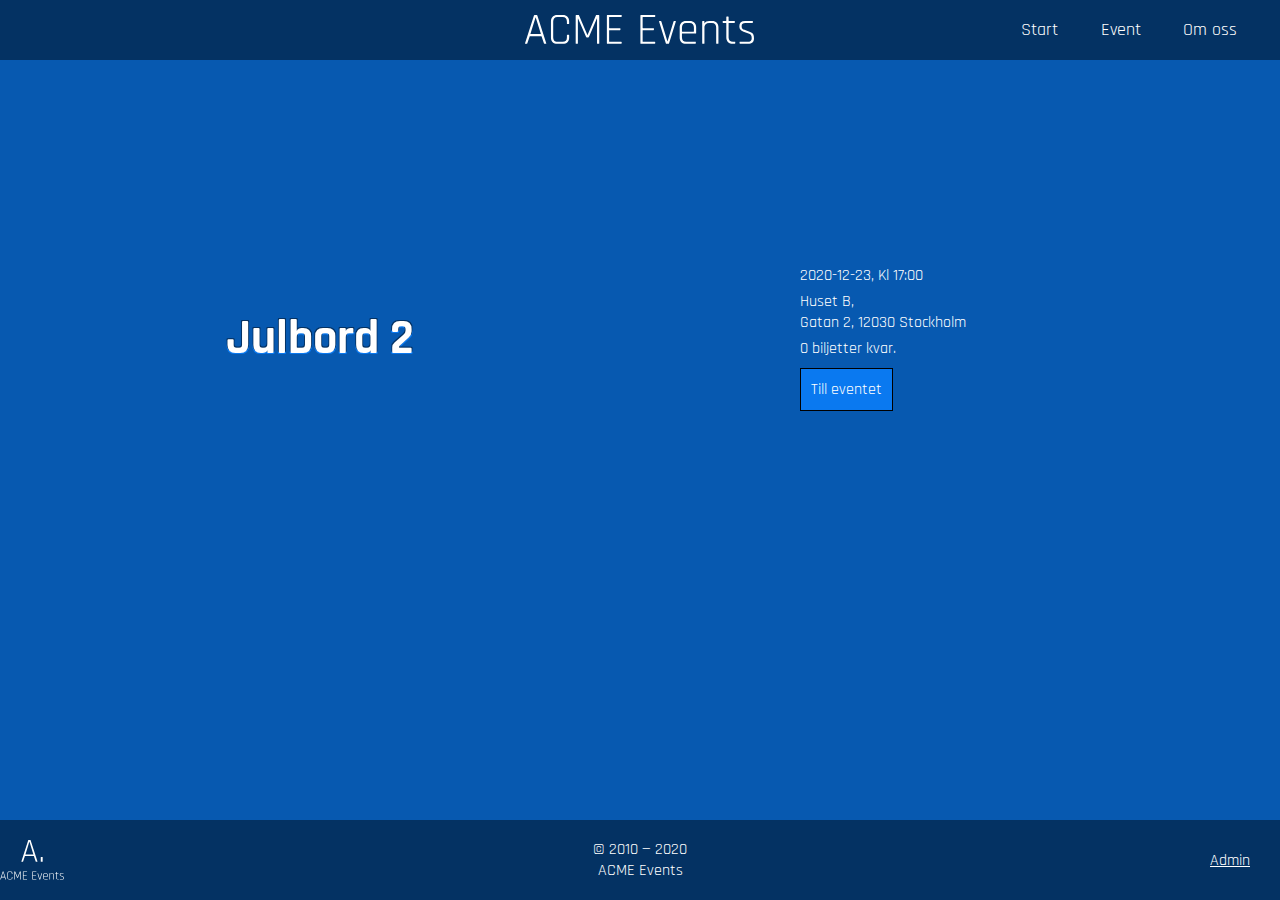
<file: index.html>
<!DOCTYPE html>
<html lang="en">
<head>
    <meta charset="UTF-8">
    <meta name="viewport" content="width=device-width, initial-scale=1.0">
    <link rel="stylesheet" href="css\main.css">
    <link rel="stylesheet" href="css\index.css">
    <script src="js\main.js"></script>
    <script src="js\index.js"></script>
    <title>ACME Events</title>
</head>
<body>¨
    <div class="wrapper_all">

        <!--Vänster skärmhalva som visar bild och eventnamn-->

        <div class="display_div" id="display">
            <div id="empty"></div>
            <div id="title">
                <h1 id="event_name"></h1>
            </div>
        </div>

        <!--Höger skärmhalva som visar information samt knapp till det aktuella eventets sida-->

        <div class="text_div">
            <div id="empty"></div>            
            <div id="inner_text">
                <p id="event_startdate"></p>
                <p id="event_location"></p>
                <p id="event_tickets"></p>
                <div id="button">
                    <a id="to_event" href="">Till eventet</a>
                </div>
            </div>            
        </div>
    </div>
</body>
</html>
</file>
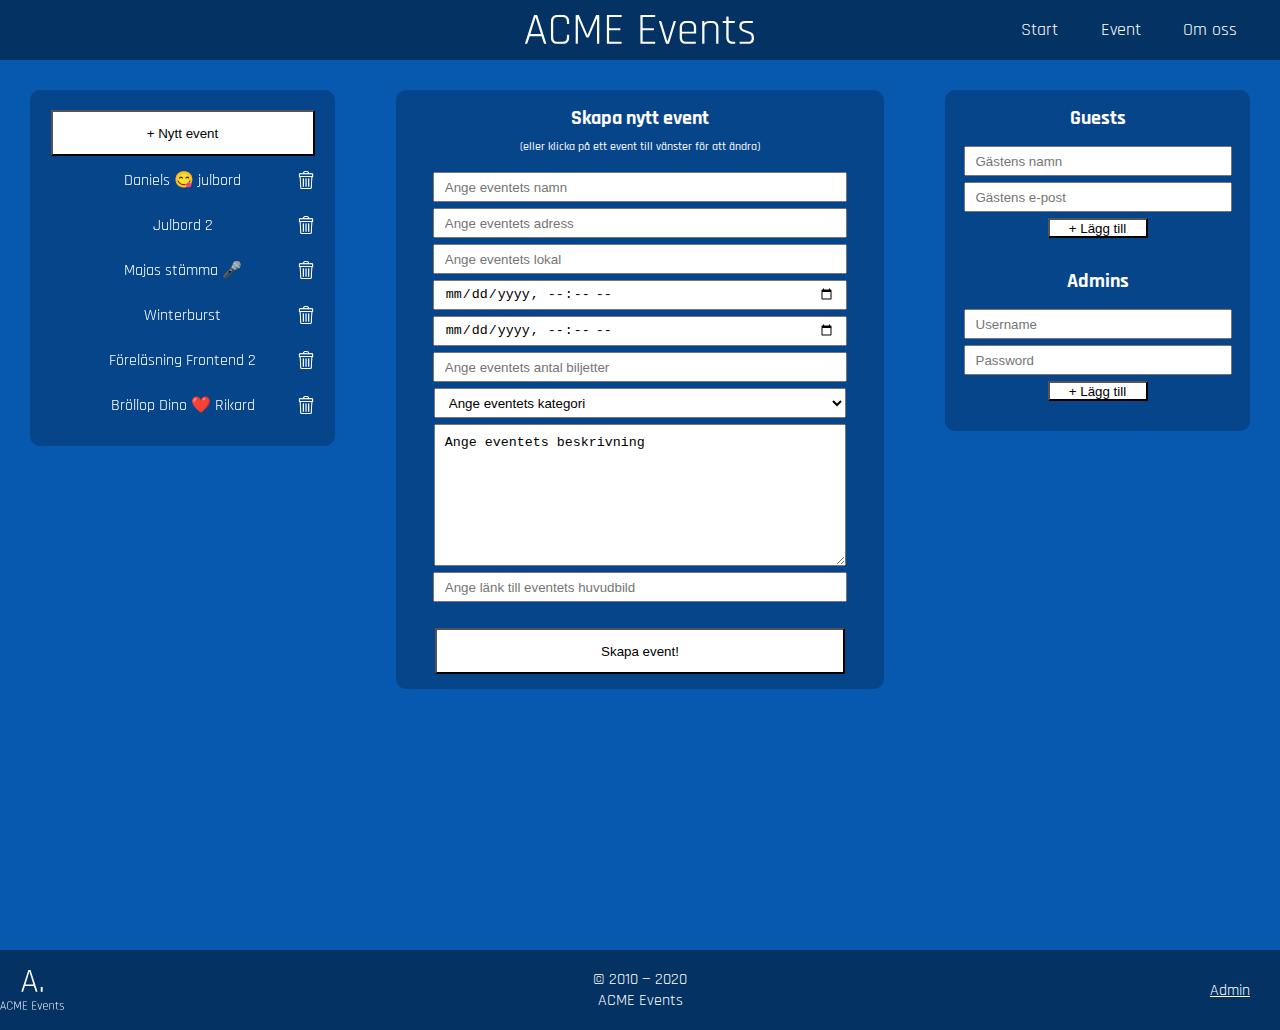
<file: admin.html>
<!DOCTYPE html>
<html lang="en">
<head>
    <meta charset="UTF-8">
    <meta name="viewport" content="width=device-width, initial-scale=1.0">
    <link rel="stylesheet" href="css\main.css">
    <link rel="stylesheet" href="css\admin.css">
    <script defer src="js\main.js"></script>
    <script defer src="js\admin.js"></script>
    <title>Admin</title>
</head>
<body>
    <div class="container">
        <div class="column">
            <button class="newEvent">+ Nytt event</button>
            <div class="eventList">
                <!--List all events here-->
            </div>
        </div>
        <div class="column center">
            <h4 class="createEvent">Skapa nytt event<br><span>(eller klicka på ett event till vänster för att ändra)</span></h4>
            <form>
                <input type="hidden" name="id" id="id" value="">
                <input type="text" name="name" id="name" placeholder="Ange eventets namn">
                <input type="text" name="address" id="address" placeholder="Ange eventets adress">
                <input type="text" name="venue" id="venue" placeholder="Ange eventets lokal">
                <input type="datetime-local" name="startDatetime" id="startDatetime" placeholder="Ange eventets start">
                <input type="datetime-local" name="endDatetime" id="endDatetime" placeholder="Ange eventets slut">
                <input type="number" name="tickets" id="tickets" placeholder="Ange eventets antal biljetter">
                <select name="category" id="category">
                    <option value="">Ange eventets kategori</option>
                    <option value="Catering">Catering</option>
                    <option value="Bröllop">Bröllop</option>
                    <option value="Konserter">Konserter</option>
                    <option value="Festivaler">Festivaler</option>
                    <option value="Utbildningar">Utbildningar</option>
                </select>
                <textarea type="text" name="description" id="description">Ange eventets beskrivning</textarea>
                <input type="text" name="image" id="image" placeholder="Ange länk till eventets huvudbild">
            </form>
            <button class="eventbtn">Skapa event!</button>
        </div>
        <div class="column">
            <h4>Guests</h4>
            <input type="text" name="guestName" id="guestName" placeholder="Gästens namn">
            <input type="text" name="guestEmail" id="guestEmail" placeholder="Gästens e-post">
            <button class="addGuest">+ Lägg till</button>
            <div class="guestsList">
                <!--List all event guests here-->
            </div>
            <h4>Admins</h4>
            <input type="text" name="adminUser" id="adminUser" placeholder="Username">
            <input type="password" name="adminPassword" id="adminPassword" placeholder="Password">
            <button class="addAdmin">+ Lägg till</button>
            <div class="adminsList">
                <!--List all event admins here-->
            </div>
        </div>
    </div>
</body>
</html>
</file>
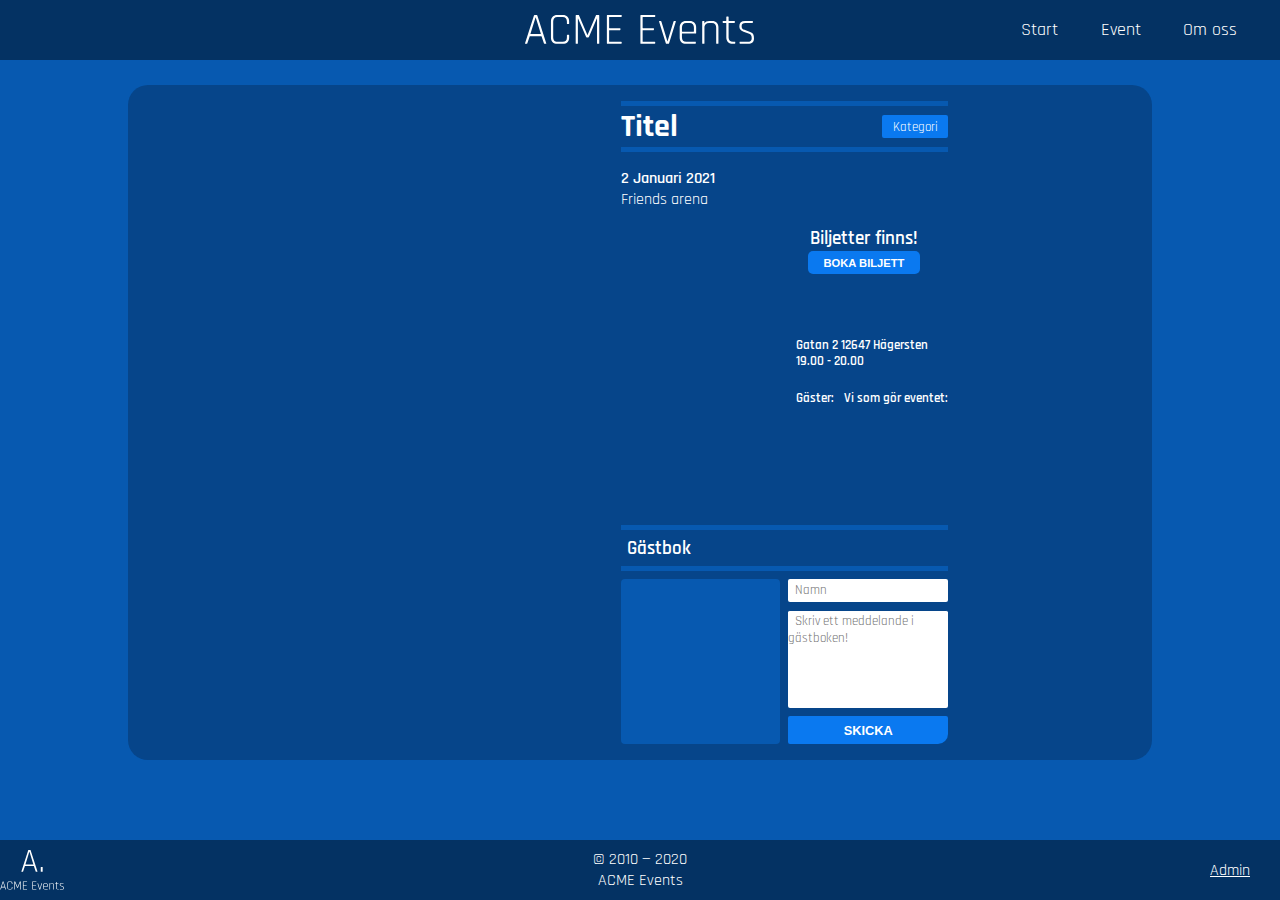
<file: event.html>
<!DOCTYPE html>
<html lang="en">
<head>
    <meta charset="UTF-8">
    <meta name="viewport" content="width=device-width, initial-scale=1.0">
    <link rel="stylesheet" href="css\main.css">
    <link rel="stylesheet" href="css\event.css">
    <script src="js\main.js"></script>
    <script src="js\event.js"></script>
    <title>{eventName}</title>
</head>
<body>
    <div class="pseudo"></div>
    <main>

        <div id="imgContainer">
            <div class="eventImg"></div>
            <div class="imgBar"></div>
        </div>

        <div id="infoSection">
            <!--// TITLE -->
            <div class="infoTop">
                <div>
                    <h1 class="title">Titel</h1>
                    <p class="category">Kategori</p>
                </div>
                <p class="date">2 Januari 2021</p>
                <p class="venue">Friends arena</p>
            </div>

            <!--// INFO -->
            <div class="infoWrapper">
                <!--// TEXT -->
                <div class="info">
                    <p class="infoText"></p>      
                </div>
                <!--// TICKETS -->
                <div class="tickets">
                    <p class="availStatus">Biljetter finns!</p>
                    <button class="bookBtn">Boka biljett</button>
                </div>
                <div class="moreInfo">
                    <p class="address">Gatan 2 12647 Hägersten</p>
                    <p class="fulldate">19.00 - 20.00</p>
                </div>
                <!--// PEOPLE -->
                <div class="people">
                    <div class="guests">
                        <p>Gäster:</p>
                    </div>
                    <div class="staff">
                        <p>Vi som gör eventet:</p>
                    </div>
                </div>
            </div>

            <!--// GUEST BOOK -->
            <div class="gbSection">                
                <p class="gbHeader">Gästbok</p>
                <!-- <div class="gbBackground"></div> -->
                <div class="messages"></div>
                <input id="gbName" type="text" placeholder="Namn">
                <textarea id="gbEntry" placeholder="Skriv ett meddelande i gästboken!"></textarea>
                <button class="gbButton">Skicka</button>
                
            </div>

        </div>

    </main> 
    <div class="pseudo"></div>
</body>
</html>
</file>
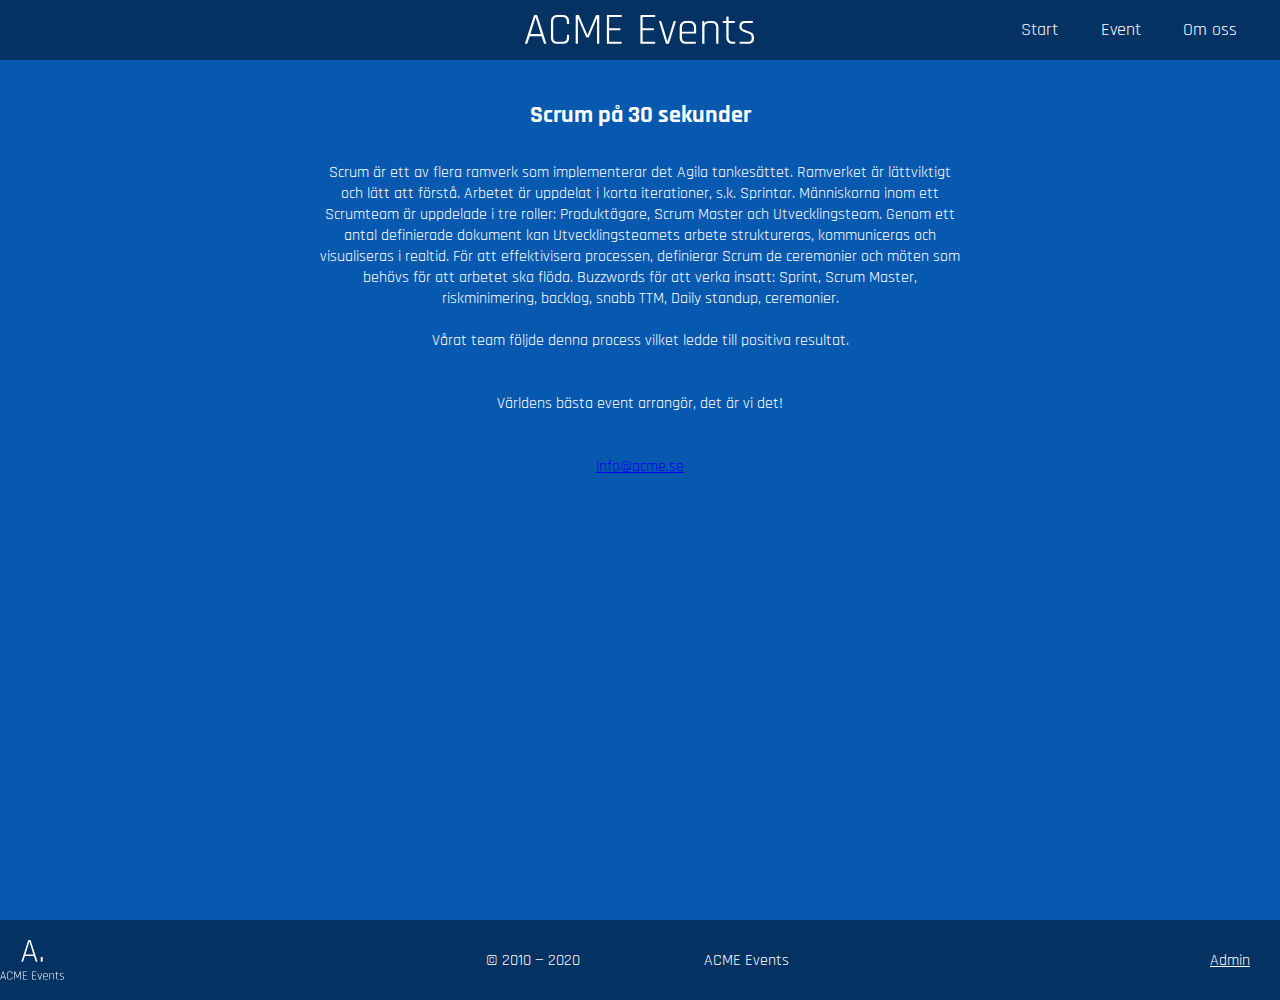
<file: omoss.html>
<!DOCTYPE html>
<html lang="en">
<head>
    <meta charset="UTF-8">
    <meta name="viewport" content="width=device-width, initial-scale=1.0">
    <link rel="stylesheet" href="css\main.css">
    <link rel="stylesheet" href="css\omoss.css">
    <script src="js\main.js"></script>
    <title>Om oss</title>
</head>
<body>

    <div>
        <h4>Scrum på 30 sekunder</h4>
        <p>
            Scrum är ett av flera ramverk som implementerar det Agila tankesättet. Ramverket är lättviktigt och lätt att förstå. Arbetet är uppdelat i korta iterationer, s.k. Sprintar. Människorna inom ett Scrumteam är uppdelade i tre roller: Produktägare, Scrum Master och Utvecklingsteam. Genom ett antal definierade dokument kan Utvecklingsteamets arbete struktureras, kommuniceras och visualiseras i realtid. För att effektivisera processen, definierar Scrum de ceremonier och möten som behövs för att arbetet ska flöda. Buzzwords för att verka insatt: Sprint, Scrum Master, riskminimering, backlog, snabb TTM, Daily standup, ceremonier.
            <br><br>Vårat team följde denna process vilket ledde till positiva resultat.
            <br><br><br>Världens bästa event arrangör, det är vi det!
            <br><br><br>
            <a href="info@acme.se">info@acme.se</a>
        </p>
    </div>

</body>
</html>
</file>
